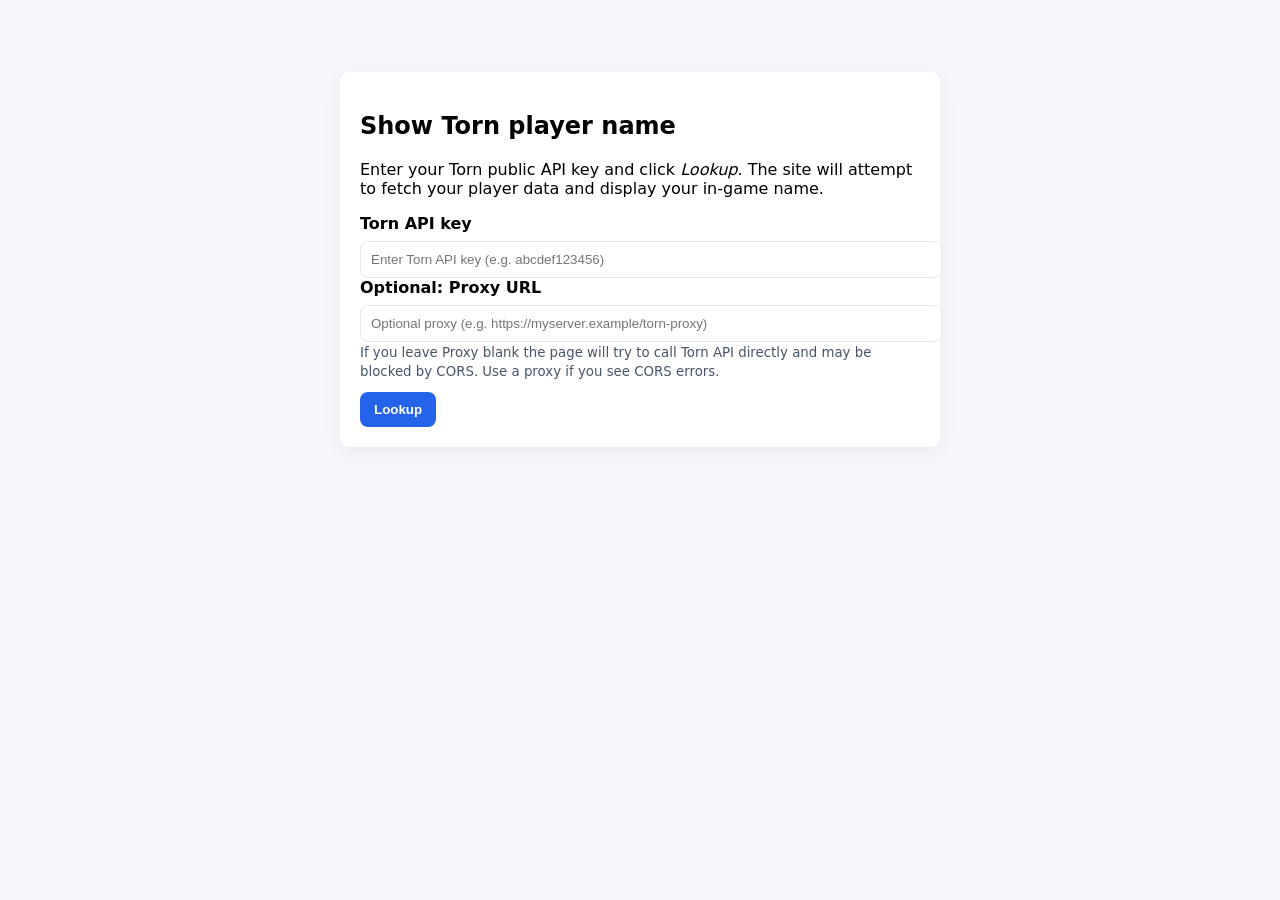
<file: index (4).html>
<!--
Simple single-file demo: "torn-player-name.html"

What it does:
- Asks user for their Torn public API key
- Attempts to fetch the player data from Torn API and display the player's name

Notes / caveats:
- Some browsers may block direct requests to the Torn API because of CORS. If you see a CORS error in the console, run a tiny server-side proxy (example Node/Express proxy below) or host this HTML on a server that can proxy the request.
- Do NOT paste your private API keys into public pages. A Torn "public key" that you expect users to share should be ok to paste for testing, but encourage users to trust the site first.

Example Node.js proxy (save as proxy.js) to avoid CORS and hide your server-side API calls:

const express = require('express');
const fetch = require('node-fetch');
const app = express();
const PORT = process.env.PORT || 3000;

app.get('/torn-proxy', async (req, res) => {
  const { key } = req.query;
  if (!key) return res.status(400).json({ error: 'missing key' });
  try {
    const url = `https://api.torn.com/user/?selections=basic&key=${encodeURIComponent(key)}&format=json`;
    const r = await fetch(url);
    const data = await r.json();
    res.json(data);
  } catch (err) {
    res.status(500).json({ error: err.message });
  }
});

app.listen(PORT, () => console.log(`Proxy listening on ${PORT}`));

Usage: https://yourserver.example/torn-proxy?key=USER_API_KEY

-->

<!doctype html>
<html lang="en">
<head>
  <meta charset="utf-8" />
  <meta name="viewport" content="width=device-width,initial-scale=1" />
  <title>Torn — Show player name</title>
  <style>
    body{font-family:Inter, system-ui, -apple-system, 'Segoe UI', Roboto, 'Helvetica Neue', Arial; padding:24px; background:#f7f7fb}
    .card{background:white;padding:20px;border-radius:10px;box-shadow:0 6px 20px rgba(20,20,50,0.06);max-width:560px;margin:40px auto}
    label{display:block;margin-bottom:8px;font-weight:600}
    input[type=text]{width:100%;padding:10px;border-radius:8px;border:1px solid #e6e8f0}
    button{margin-top:12px;padding:10px 14px;border-radius:8px;border:none;background:#2563eb;color:white;font-weight:600;cursor:pointer}
    .result{margin-top:16px;padding:12px;border-radius:8px;background:#f1f5ff}
    .error{color:#b91c1c}
    small{color:#475569}
  </style>
</head>
<body>
  <div class="card">
    <h2>Show Torn player name</h2>
    <p>Enter your Torn public API key and click <em>Lookup</em>. The site will attempt to fetch your player data and display your in-game name.</p>

    <label for="apiKey">Torn API key</label>
    <input id="apiKey" type="text" placeholder="Enter Torn API key (e.g. abcdef123456)" />

    <label for="proxy">Optional: Proxy URL</label>
    <input id="proxy" type="text" placeholder="Optional proxy (e.g. https://myserver.example/torn-proxy)" />
    <small>If you leave Proxy blank the page will try to call Torn API directly and may be blocked by CORS. Use a proxy if you see CORS errors.</small>

    <div>
      <button id="lookupBtn">Lookup</button>
    </div>

    <div id="output" class="result" style="display:none"></div>
  </div>

  <script>
    const lookupBtn = document.getElementById('lookupBtn');
    const apiKeyInput = document.getElementById('apiKey');
    const proxyInput = document.getElementById('proxy');
    const output = document.getElementById('output');

    function show(msg, isError=false) {
      output.style.display = 'block';
      output.innerHTML = isError ? `<div class="error">${escapeHtml(msg)}</div>` : escapeHtml(msg);
    }

    function escapeHtml(unsafe) {
      return String(unsafe)
        .replace(/&/g, '&amp;')
        .replace(/</g, '&lt;')
        .replace(/>/g, '&gt;')
        .replace(/"/g, '&quot;')
        .replace(/'/g, '&#039;');
    }

    lookupBtn.addEventListener('click', async () => {
      const key = apiKeyInput.value.trim();
      const proxy = proxyInput.value.trim();
      if (!key) { show('Please enter an API key.', true); return; }

      show('Looking up...');

      // Build URL. If a proxy is provided, call the proxy with ?key=...
      // Otherwise call Torn API directly (may be blocked by CORS).
      const tornUrl = `https://api.torn.com/user/?selections=basic&key=${encodeURIComponent(key)}&format=json`;
      const url = proxy ? `${proxy}?key=${encodeURIComponent(key)}` : tornUrl;

      try {
        const res = await fetch(url);
        if (!res.ok) {
          let txt = await res.text();
          throw new Error(`HTTP ${res.status} ${res.statusText} - ${txt}`);
        }
        const data = await res.json();

        // Torn API returns an "error" property if the key is invalid or rate-limited
        if (data.error) {
          show(`API error: ${data.error}` , true);
          return;
        }

        // data.name usually contains the player's name
        const name = data.name || (data.player && data.player.name) || 'Unknown';
        show(`<strong>Player name:</strong> ${escapeHtml(name)}<br><small>Full response:</small><pre style="white-space:pre-wrap">${escapeHtml(JSON.stringify(data, null, 2))}</pre>`);

      } catch (err) {
        // Common issue: CORS blocked the request. Provide guidance.
        const msg = err.message || String(err);
        if (/cors/i.test(msg) || /blocked/i.test(msg) || /failed to fetch/i.test(msg)) {
          show(`Network/CORS error. The browser may be blocking direct calls to the Torn API. Try using a server-side proxy.\n\n(Proxy example included at the top of the HTML file.)`, true);
        } else {
          show(`Fetch error: ${msg}`, true);
        }
        console.error(err);
      }
    });
  </script>
</body>
</html>
</file>
